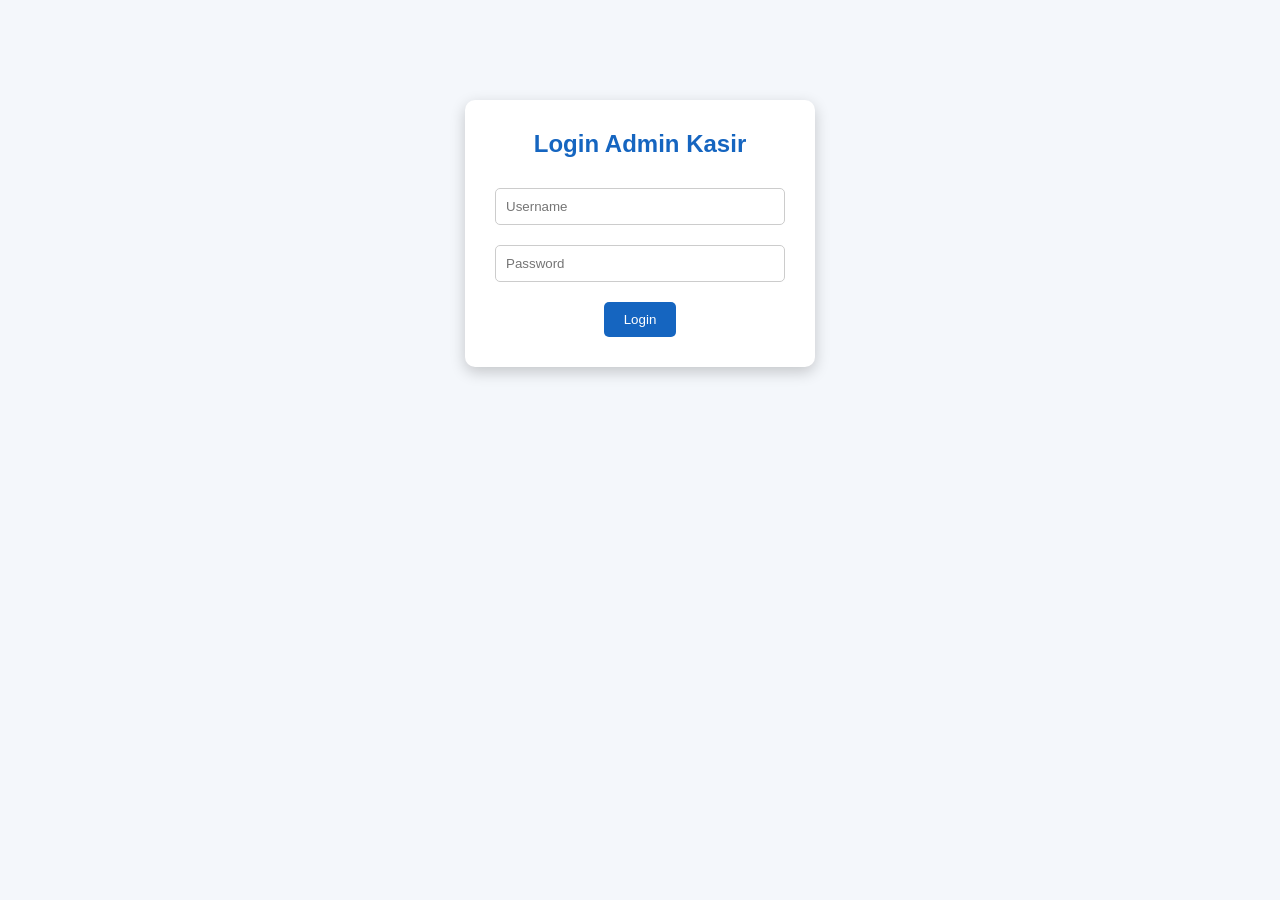
<file: index.html>
<!DOCTYPE html>
<html>
<head>
<title>Login Kasir</title>
<link rel="stylesheet" href="style.css">
</head>

<body>

<div class="login">

<h2>Login Admin Kasir</h2>

<input type="text" id="username" placeholder="Username">

<input type="password" id="password" placeholder="Password">

<button onclick="login()">Login</button>

<p id="pesan"></p>

</div>


<script src="script.js"></script>

</body>
</html>
</file>
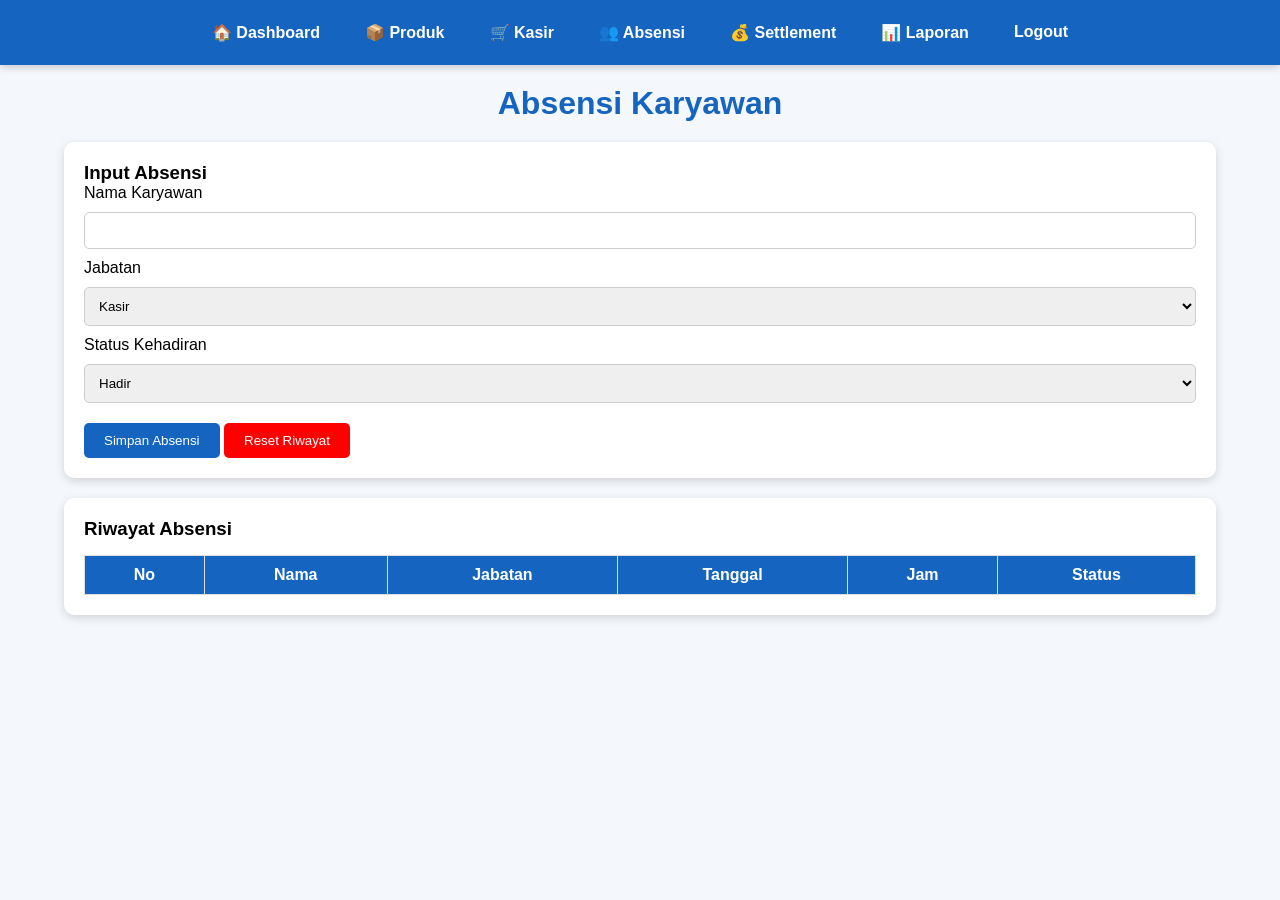
<file: absensi.html>
<!DOCTYPE html>
<html>

<head>
    <title>Absensi Karyawan</title>
    <link rel="stylesheet" href="style.css">
</head>

<body>

<div class="menu">
    <a href="dashboard.html">🏠 Dashboard</a>
    <a href="produk.html">📦 Produk</a>
    <a href="kasir.html">🛒 Kasir</a>
    <a href="absensi.html">👥 Absensi</a>
    <a href="settlement.html">💰 Settlement</a>
    <a href="laporan.html">📊 Laporan</a>
    <a href="index.html">Logout</a>
</div>

<h1 align="center">Absensi Karyawan</h1>

<div class="card">

<h3>Input Absensi</h3>

<label>Nama Karyawan</label>
<input type="text" id="namaKaryawan">

<label>Jabatan</label>

<select id="jabatan">
    <option>Kasir</option>
    <option>Barista</option>
    <option>Kitchen</option>
    <option>Waiter</option>
</select>

<label>Status Kehadiran</label>

<select id="status">
    <option>Hadir</option>
    <option>Izin</option>
    <option>Sakit</option>
    <option>Alpha</option>
</select>

<button onclick="absen()">
Simpan Absensi
</button>

<button
style="background:red"
onclick="resetAbsensi()">
Reset Riwayat
</button>

</div>

<div class="card">

<h3>Riwayat Absensi</h3>

<table>

<thead>

<tr>

<th>No</th>

<th>Nama</th>

<th>Jabatan</th>

<th>Tanggal</th>

<th>Jam</th>

<th>Status</th>

</tr>

</thead>

<tbody id="tabelAbsensi">

</tbody>

</table>

</div>

<script src="script.js"></script>

</body>
</html>
</file>
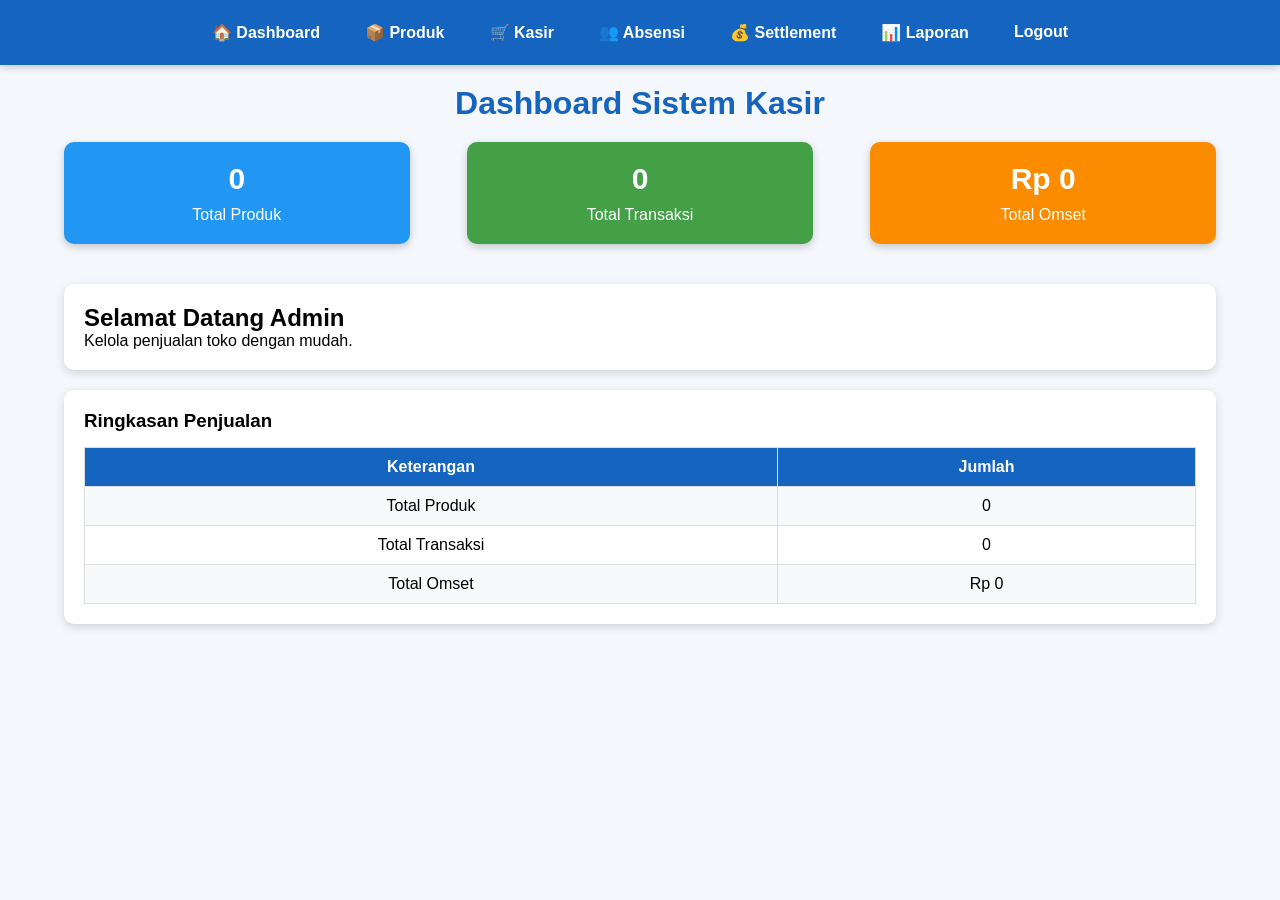
<file: dashboard.html>
<!DOCTYPE html>
<html>

<head>

<title>Dashboard Kasir</title>

<link rel="stylesheet" href="style.css">

</head>


<body>


<div class="menu">

<a href="dashboard.html">🏠 Dashboard</a>

<a href="produk.html">📦 Produk</a>

<a href="kasir.html">🛒 Kasir</a>

<a href="absensi.html">👥 Absensi</a>

<a href="settlement.html">💰 Settlement</a>

<a href="laporan.html">📊 Laporan</a>

<a href="index.html">Logout</a>


</div>



<h1 align="center">
Dashboard Sistem Kasir
</h1>
<div class="summary">

    <div class="box">
        <h2 id="jumlahProduk">0</h2>
        <p>Total Produk</p>
    </div>

    <div class="box">
        <h2 id="jumlahTransaksi">0</h2>
        <p>Total Transaksi</p>
    </div>

    <div class="box">
        <h2>Rp <span id="omset">0</span></h2>
        <p>Total Omset</p>
    </div>

</div>



<div class="card">


<h2>Selamat Datang Admin</h2>

<p>
Kelola penjualan toko dengan mudah.
</p>


</div>




<div class="card">


<h3>Ringkasan Penjualan</h3>


<table border="1" width="100%" cellpadding="10">


<tr>

<th>Keterangan</th>

<th>Jumlah</th>

</tr>


<tr>

<td>Total Produk</td>

<td id="jumlahProduk">
0
</td>

</tr>



<tr>

<td>Total Transaksi</td>

<td id="jumlahTransaksi">
0
</td>

</tr>



<tr>

<td>Total Omset</td>

<td>
Rp <span id="omset">0</span>
</td>

</tr>


</table>


</div>



<script src="script.js"></script>


</body>

</html>
</file>
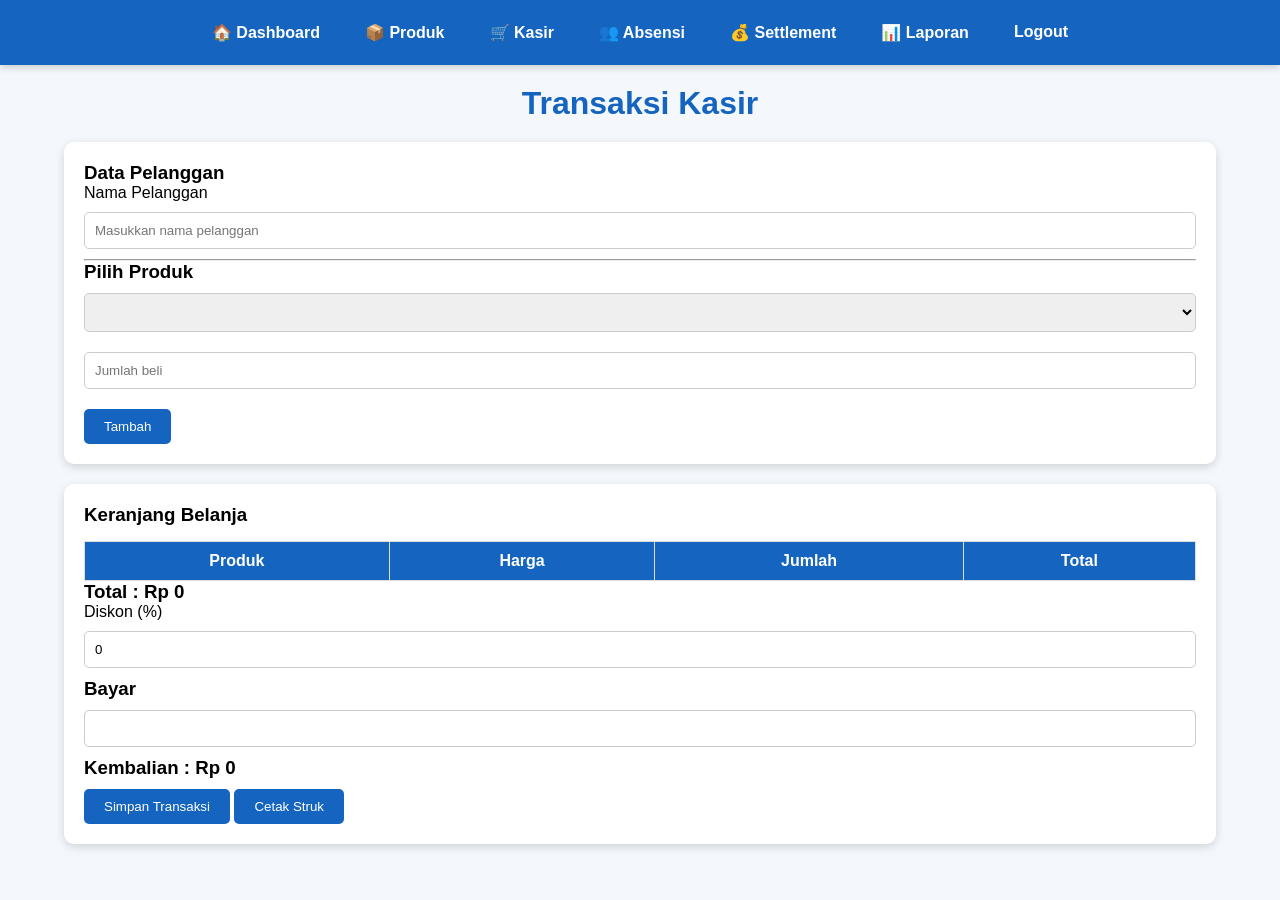
<file: kasir.html>
<!DOCTYPE html>
<html>

<head>

<title>Kasir</title>

<link rel="stylesheet" href="style.css">

</head>


<body>


<div class="menu">

<a href="dashboard.html">🏠 Dashboard</a>

<a href="produk.html">📦 Produk</a>

<a href="kasir.html">🛒 Kasir</a>

<a href="absensi.html">👥 Absensi</a>

<a href="settlement.html">💰 Settlement</a>

<a href="laporan.html">📊 Laporan</a>

<a href="index.html">Logout</a>

</div>



<h1 align="center">
Transaksi Kasir
</h1>




<div class="card">


<h3>Data Pelanggan</h3>

<label>Nama Pelanggan</label>

<input
type="text"
id="namaPelanggan"
placeholder="Masukkan nama pelanggan">

<hr>

<h3>Pilih Produk</h3>


<select id="pilihProduk">

</select>



<input 
type="number" 
id="jumlahBeli"
placeholder="Jumlah beli">



<button onclick="tambahKeranjang()">

Tambah

</button>


</div>




<div class="card">


<h3>Keranjang Belanja</h3>


<table border="1" width="100%" cellpadding="10">


<tr>

<th>Produk</th>

<th>Harga</th>

<th>Jumlah</th>

<th>Total</th>

</tr>


<tbody id="keranjang">

</tbody>


</table>



<h3>

Total :
Rp <span id="totalHarga">0</span>

</h3>



Diskon (%)

<input 
type="number"
id="diskon"
value="0"
oninput="hitungTotal()">



<h3>

Bayar

<input 
type="number"
id="bayar"
oninput="hitungTotal()">


</h3>



<h3>

Kembalian :

Rp <span id="kembalian">0</span>

</h3>



<button onclick="simpanTransaksi()">

Simpan Transaksi

</button>



<button onclick="cetakStruk()">

Cetak Struk

</button>


</div>



<script src="script.js"></script>


</body>

</html>
</file>
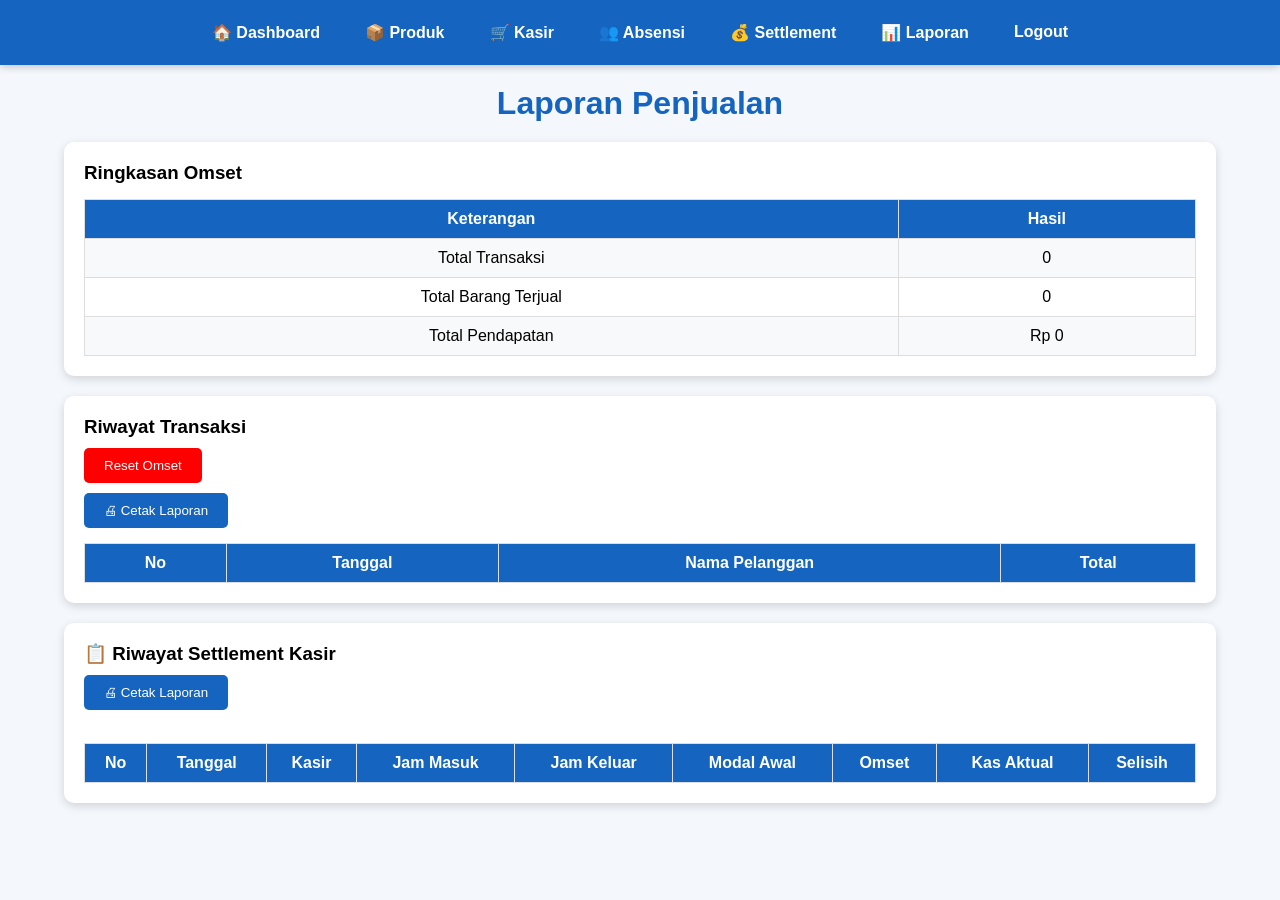
<file: laporan.html>
<!DOCTYPE html>
<html>

<head>

<title>Laporan Penjualan</title>

<link rel="stylesheet" href="style.css">

</head>


<body>


<div class="menu">

<a href="dashboard.html">🏠 Dashboard</a>

<a href="produk.html">📦 Produk</a>

<a href="kasir.html">🛒 Kasir</a>

<a href="absensi.html">👥 Absensi</a>

<a href="settlement.html">💰 Settlement</a>

<a href="laporan.html">📊 Laporan</a>

<a href="index.html">Logout</a>

</div>



<h1 align="center">
Laporan Penjualan
</h1>




<div class="card">


<h3>Ringkasan Omset</h3>


<table border="1" width="100%" cellpadding="10">


<tr>

<th>Keterangan</th>

<th>Hasil</th>

</tr>


<tr>

<td>Total Transaksi</td>

<td id="totalTransaksi">
0
</td>

</tr>



<tr>

<td>Total Barang Terjual</td>

<td id="barangTerjual">
0
</td>

</tr>



<tr>

<td>Total Pendapatan</td>

<td>
Rp <span id="totalPendapatan">
0
</span>
</td>

</tr>


</table>


</div>





<div class="card">


<h3>Riwayat Transaksi</h3>
<button onclick="resetOmset()" style="background:red">

Reset Omset

</button>



<table border="1" width="100%" cellpadding="10">


<tr>

<th>No</th>

<th>Tanggal</th>

<th>Nama Pelanggan</th>

<th>Total</th>

</tr>

<div style="margin-bottom:15px;">

    <button onclick="cetakLaporan()">
        🖨 Cetak Laporan
    </button>

</div>
<tbody id="tabelLaporan">


</tbody>


</table>



</div>




<script src="script.js"></script>


</body>

</html>

<!-- LAPORAN SETTLEMENT -->

<div class="card">

    <h3>📋 Riwayat Settlement Kasir</h3>

    <button onclick="cetakLaporan()">
        🖨 Cetak Laporan
    </button>

    <br><br>

    <table>

        <thead>

            <tr>

                <th>No</th>
                <th>Tanggal</th>
                <th>Kasir</th>
                <th>Jam Masuk</th>
                <th>Jam Keluar</th>
                <th>Modal Awal</th>
                <th>Omset</th>
                <th>Kas Aktual</th>
                <th>Selisih</th>

            </tr>

        </thead>

        <tbody id="tabelSettlementLaporan">

        </tbody>

    </table>

</div>
</file>
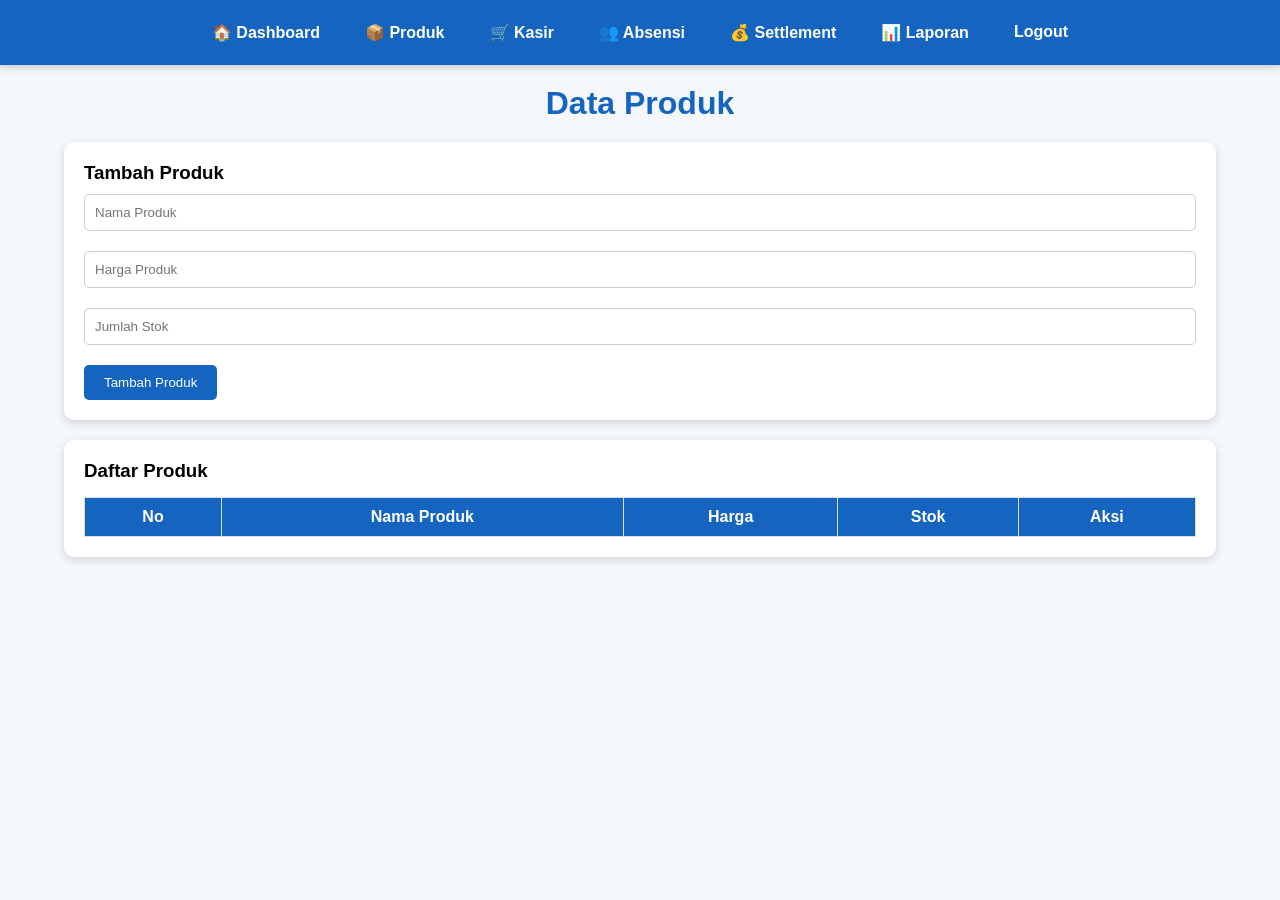
<file: produk.html>
<!DOCTYPE html>
<html>

<head>

<title>Data Produk</title>

<link rel="stylesheet" href="style.css">

</head>


<body>


<div class="menu">

<a href="dashboard.html">🏠 Dashboard</a>

<a href="produk.html">📦 Produk</a>

<a href="kasir.html">🛒 Kasir</a>

<a href="absensi.html">👥 Absensi</a>

<a href="settlement.html">💰 Settlement</a>

<a href="laporan.html">📊 Laporan</a>

<a href="index.html">Logout</a>


</div>



<h1 align="center">
Data Produk
</h1>




<div class="card">


<h3>Tambah Produk</h3>


<input 
type="text" 
id="namaProduk"
placeholder="Nama Produk">


<input 
type="number" 
id="hargaProduk"
placeholder="Harga Produk">


<input 
type="number" 
id="stokProduk"
placeholder="Jumlah Stok">


<button onclick="tambahProduk()">
Tambah Produk
</button>


</div>





<div class="card">


<h3>Daftar Produk</h3>


<table border="1" width="100%" cellpadding="10">


<thead>

<tr>

<th>No</th>

<th>Nama Produk</th>

<th>Harga</th>

<th>Stok</th>

<th>Aksi</th>


</tr>


</thead>



<tbody id="tabelProduk">


</tbody>


</table>



</div>



<script src="script.js"></script>


</body>

</html>
</file>
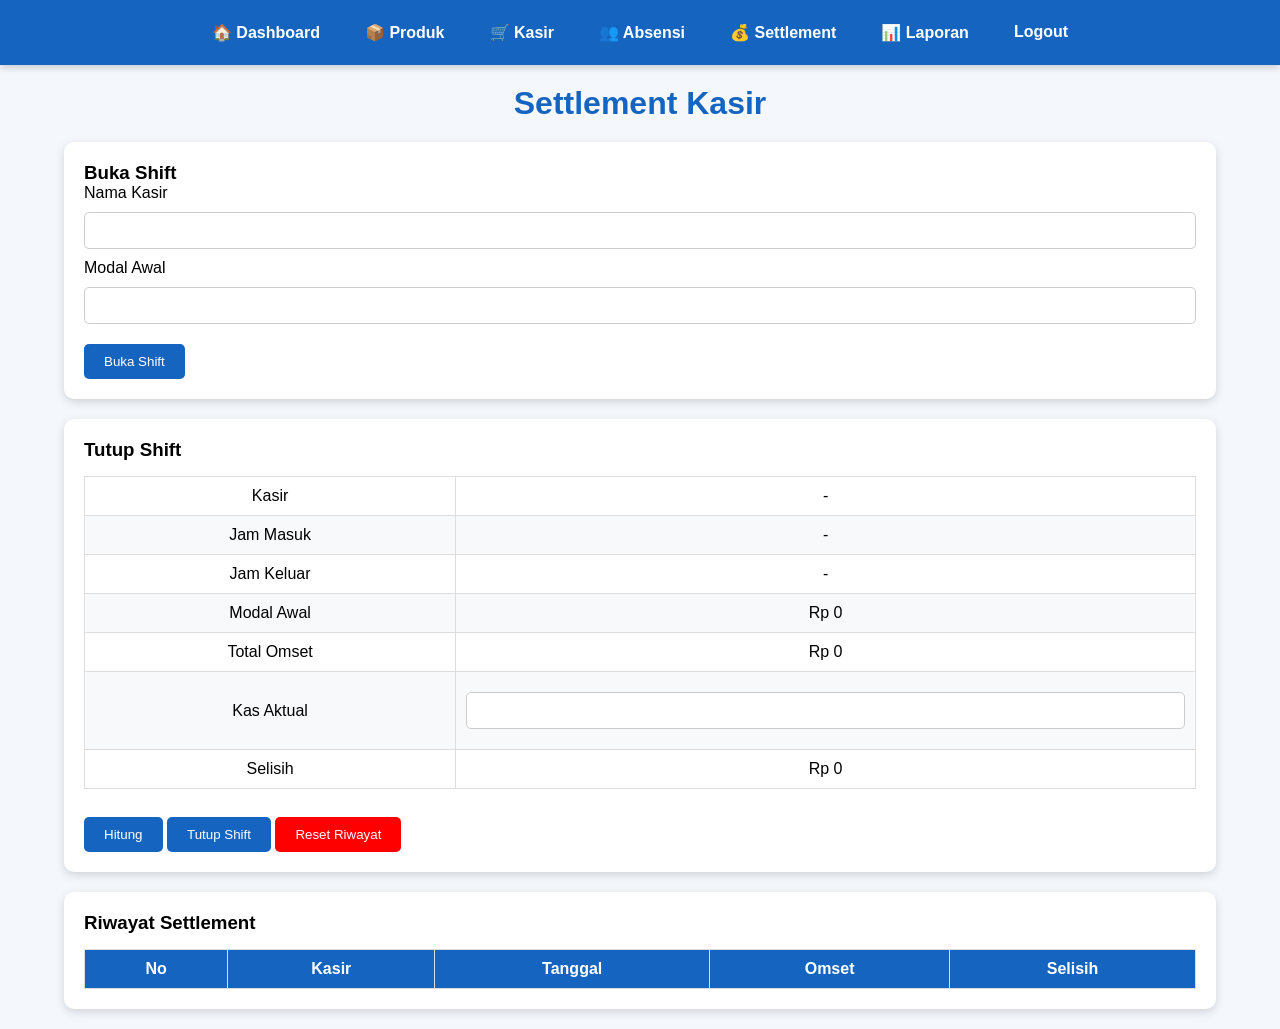
<file: settlement.html>
<!DOCTYPE html>
<html lang="id">

<head>
<meta charset="UTF-8">
<title>Settlement Kasir</title>

<link rel="stylesheet" href="style.css">

</head>

<body>

<div class="menu">

<a href="dashboard.html">🏠 Dashboard</a>
<a href="produk.html">📦 Produk</a>
<a href="kasir.html">🛒 Kasir</a>
<a href="absensi.html">👥 Absensi</a>
<a href="settlement.html">💰 Settlement</a>
<a href="laporan.html">📊 Laporan</a>
<a href="index.html">Logout</a>

</div>

<h1 align="center">Settlement Kasir</h1>

<div class="card">

<h3>Buka Shift</h3>

<label>Nama Kasir</label>

<input type="text" id="kasir">

<label>Modal Awal</label>

<input type="number" id="modal">

<button onclick="bukaShift()">

Buka Shift

</button>

</div>

<div class="card">

<h3>Tutup Shift</h3>

<table>

<tr>
<td>Kasir</td>
<td><span id="namaKasir">-</span></td>
</tr>

<tr>
<td>Jam Masuk</td>
<td><span id="jamMasuk">-</span></td>
</tr>

<tr>
<td>Jam Keluar</td>
<td><span id="jamKeluar">-</span></td>
</tr>

<tr>
<td>Modal Awal</td>
<td>Rp <span id="modalAwal">0</span></td>
</tr>

<tr>
<td>Total Omset</td>
<td>Rp <span id="omsetSettlement">0</span></td>
</tr>

<tr>
<td>Kas Aktual</td>

<td>

<input type="number" id="kasAktual">

</td>

</tr>

<tr>
<td>Selisih</td>
<td>Rp <span id="selisih">0</span></td>
</tr>

</table>

<br>

<button onclick="hitungSettlement()">

Hitung

</button>

<button onclick="tutupShift()">

Tutup Shift

</button>

<button
style="background:red"
onclick="resetSettlement()">

Reset Riwayat

</button>

</div>

<div class="card">

<h3>Riwayat Settlement</h3>

<table>

<thead>

<tr>

<th>No</th>

<th>Kasir</th>

<th>Tanggal</th>

<th>Omset</th>

<th>Selisih</th>

</tr>

</thead>

<tbody id="tabelSettlement">

</tbody>

</table>

</div>

<script src="script.js"></script>

</body>

</html>
</file>
<file: style.css>
/* Reset */
*{
    margin:0;
    padding:0;
    box-sizing:border-box;
    font-family:Arial, Helvetica, sans-serif;
}

body{
    background:#f4f7fb;
}

/* Navbar */
.menu{
    background:#1565C0;
    padding:15px;
    display:flex;
    justify-content:center;
    gap:15px;
    box-shadow:0 2px 8px rgba(0,0,0,.2);
}

.menu a{
    color:white;
    text-decoration:none;
    font-weight:bold;
    padding:8px 15px;
    border-radius:5px;
    transition:.3s;
}

.menu a:hover{
    background:white;
    color:#1565C0;
}

/* Judul */
h1{
    color:#1565C0;
    margin:20px 0;
}

/* Card */
.card{
    width:90%;
    margin:20px auto;
    background:white;
    border-radius:10px;
    padding:20px;
    box-shadow:0 3px 10px rgba(0,0,0,.15);
}

/* Login */
.login{
    width:350px;
    margin:100px auto;
    background:white;
    padding:30px;
    border-radius:10px;
    box-shadow:0 5px 15px rgba(0,0,0,.2);
    text-align:center;
}

.login h2{
    color:#1565C0;
    margin-bottom:20px;
}

/* Input */
input,
select{
    width:100%;
    padding:10px;
    margin:10px 0;
    border:1px solid #ccc;
    border-radius:5px;
}

/* Tombol */
button{
    background:#1565C0;
    color:white;
    border:none;
    padding:10px 20px;
    border-radius:5px;
    cursor:pointer;
    transition:.3s;
    margin-top:10px;
}

button:hover{
    background:#0D47A1;
}

/* Tabel */
table{
    width:100%;
    border-collapse:collapse;
    margin-top:15px;
}

table th{
    background:#1565C0;
    color:white;
}

table th,
table td{
    padding:10px;
    border:1px solid #ddd;
    text-align:center;
}

table tr:nth-child(even){
    background:#f8f9fa;
}

table tr:hover{
    background:#E3F2FD;
}

/* Ringkasan Dashboard */
.summary{
    display:flex;
    justify-content:space-between;
    flex-wrap:wrap;
    width:90%;
    margin:auto;
}

.box{
    width:30%;
    background:#2196F3;
    color:white;
    padding:20px;
    border-radius:10px;
    text-align:center;
    margin-bottom:20px;
    box-shadow:0 3px 8px rgba(0,0,0,.2);
}

.box h2{
    font-size:30px;
}

.box p{
    margin-top:10px;
}

/* Warna berbeda */
.box:nth-child(2){
    background:#43A047;
}

.box:nth-child(3){
    background:#FB8C00;
}

@media print{

    .menu,
    button{

        display:none;

    }

    body{

        background:white;

    }

    .card{

        box-shadow:none;
        border:1px solid #ccc;

    }

    h1{

        text-align:center;

    }

}
</file>
